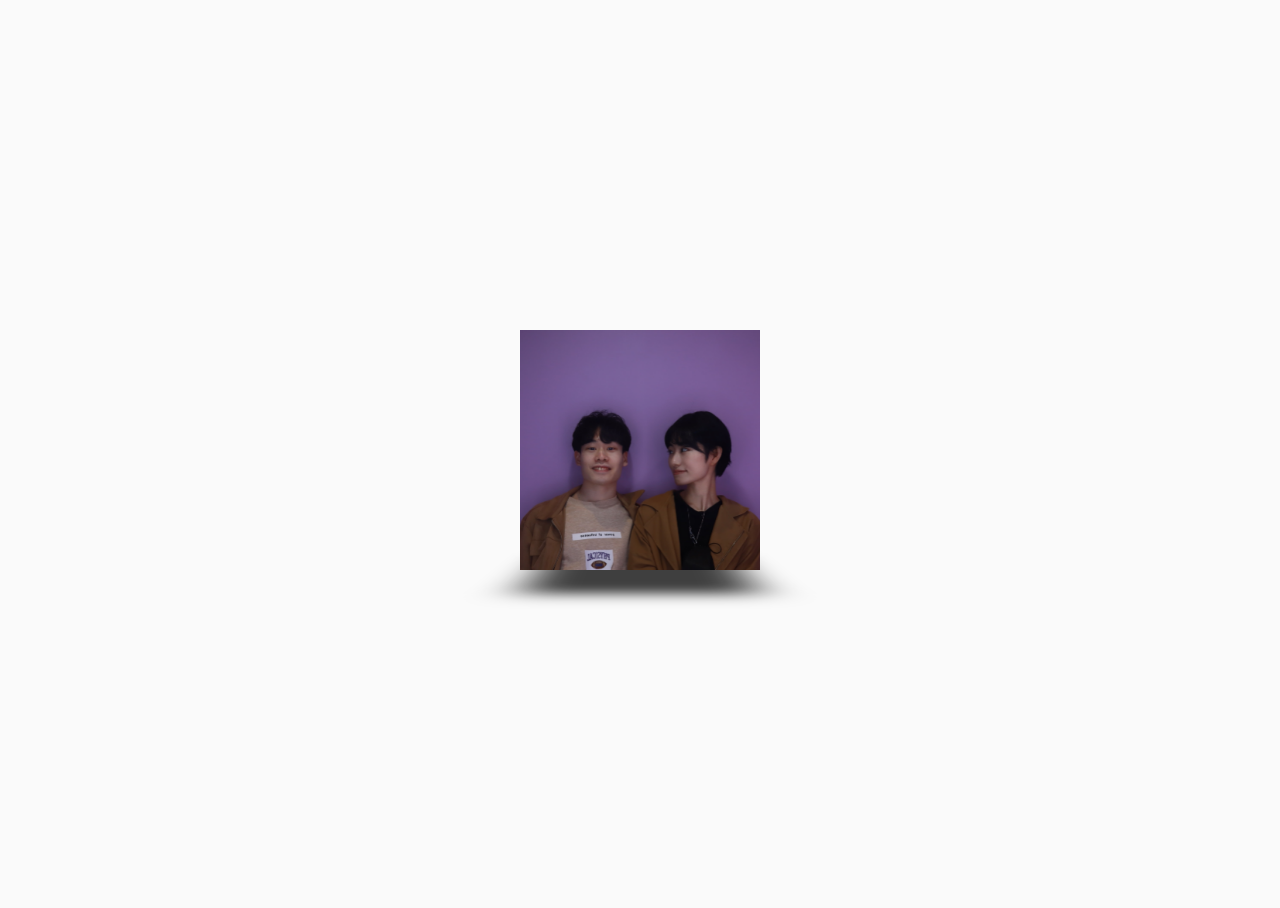
<file: Animated Cube Slider/index.html>
<!DOCTYPE html>
<html lang='en'>
<head>
    <meta charset="UTF-8">
    <title> Animated Cube Slider</title>
    <link rel="stylesheet"  href="style.css">
</head>

<body>
    <div class="slider">
        <div class="container">
            <div class="slide x"></div>
            <div class="slide y"></div>
            <div class="slide z"></div>
        </div>
        <div class="shadow"></div>
    </div>
</body>

</html>
</file>
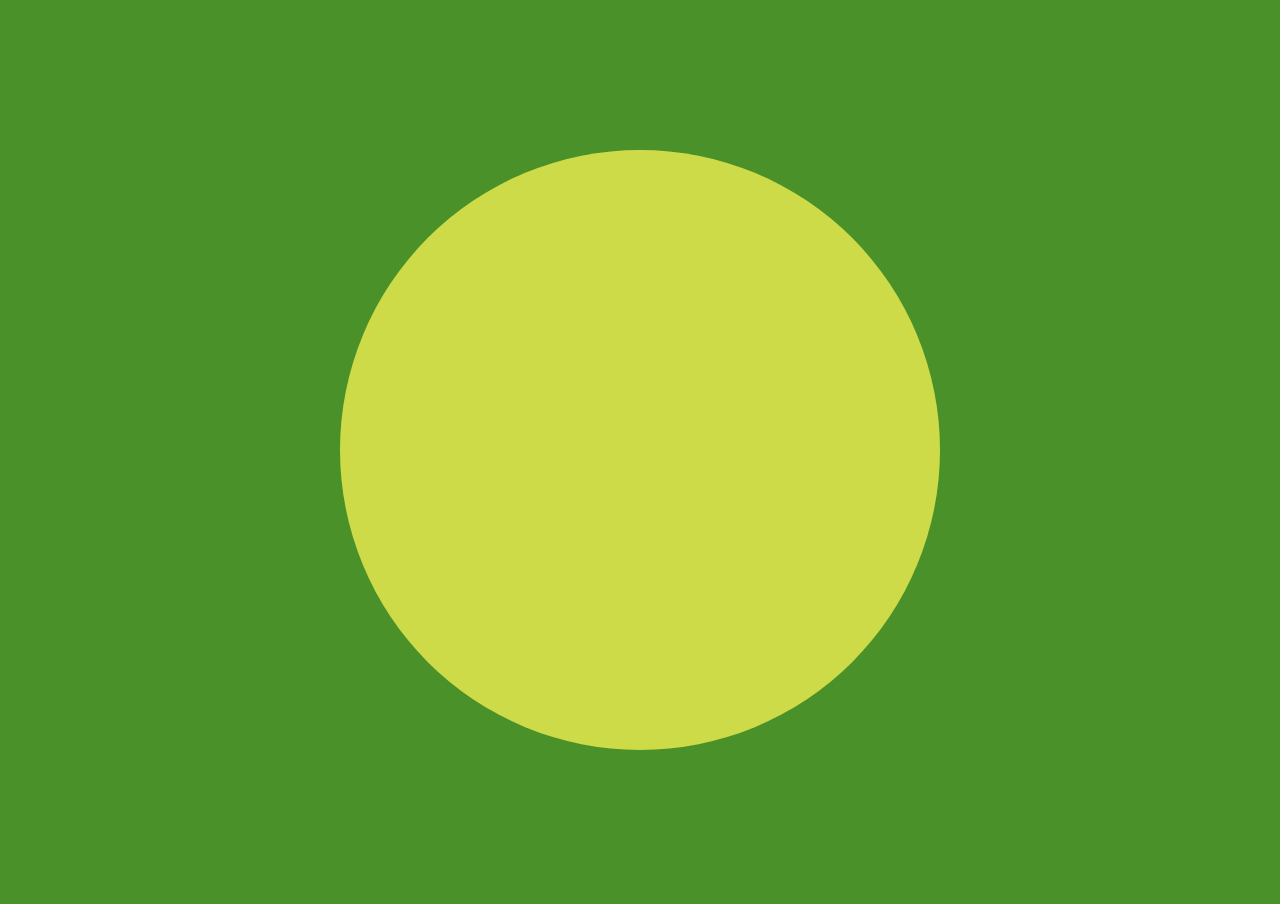
<file: IAD_01_MakeCircle/index.html>
<!DOCTYPE html>
<html lang="en">
    <head>
        <meta charset="UTF-8">
        <meta http-equiv="X-UA-Compatible"  content="IE=edge, chrome=1" />
        <meta name="viewport"   content="width=device-width, initial-scale=1,
        maximum-scale=1, user-scalable=0">
        <title> </title>
        <link rel="stylesheet"  href="style.css">

    </head>
    <body>
        <script type="module"   src="app.js"></script>
    </body>
</html>
</file>
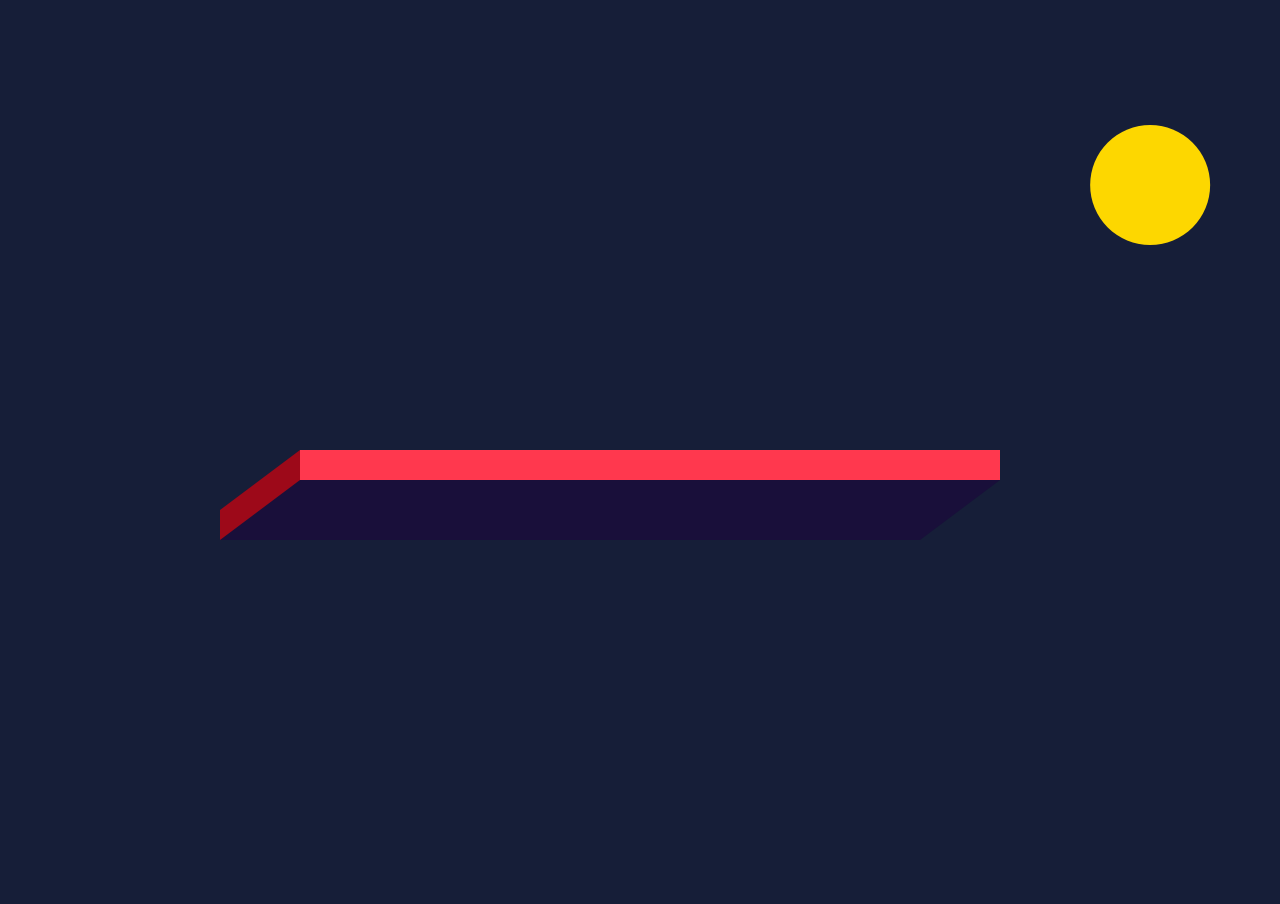
<file: IAD_02_BoundingBall/index.html>
<!DOCTYPE html>
<html lang="en">
    <head>
        <meta charset="UTF-8">
        <meta http-equiv="X-UA-Compatible"  content="IE=edge, chrome=1" />
        <meta name="viewport"   content="width=device-width, initial-scale=1,
        maximum-scale=1, user-scalable=0">
        <title> </title>
        <link rel="stylesheet" type="text/css" href="style.css">

    </head>
    <body>
        <script type="module"   src="app.js"></script>
    </body>
</html>
</file>
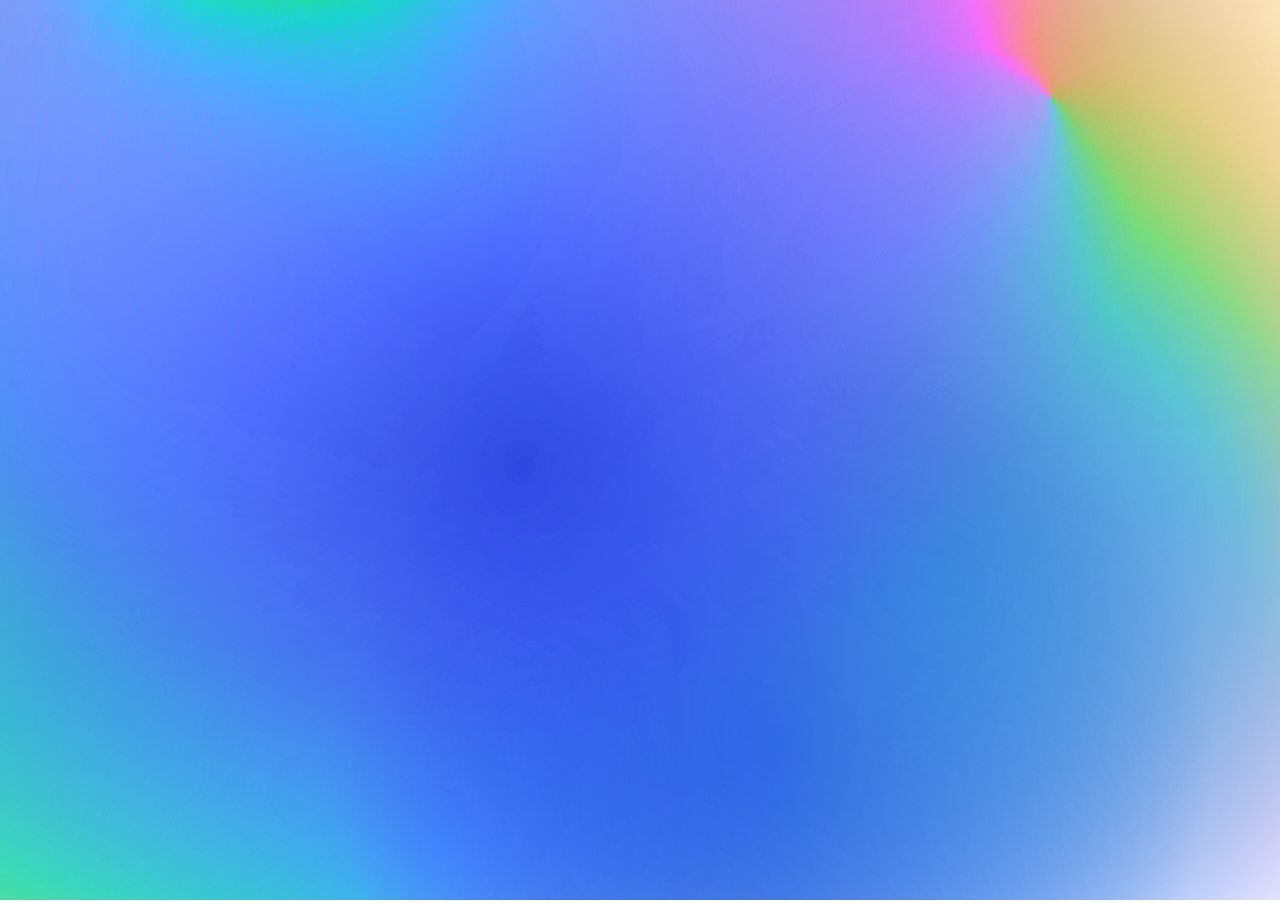
<file: IAD_04_gradation/index.html>
<!DOCTYPE html>
<html lang="en">
    <head>
        <meta charset="UTF-8">
        <meta http-equiv="X-UA-Compatible"  content="IE=edge, chrome=1" />
        <meta name="viewport"   content="width=device-width, initial-scale=1,
        maximum-scale=1, user-scalable=0">
        <title> </title>
        <link rel="stylesheet" href="style.css">

    </head>
    <body>
        <script type="module"   src="app.js"></script>
    </body>
</html>
</file>
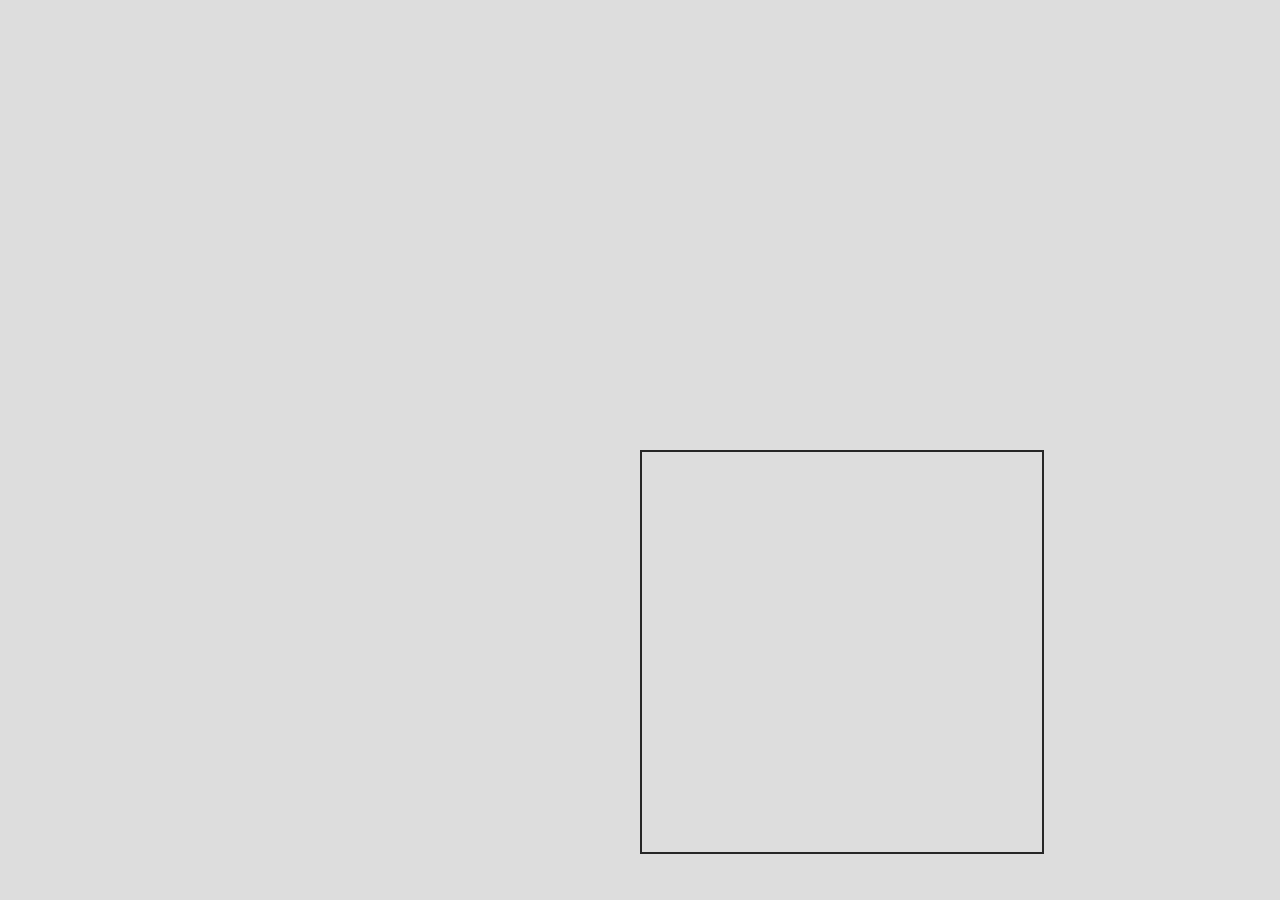
<file: Rotating_Cube_Animation/index.html>
<!DOCTYPE html>
<html lang='en'>
<head>
    <meta charset="UTF-8">
    <title> CSS3 3D Rotating Cube Animation</title>
    <link rel="stylesheet"  href="style.css">
</head>
<body>
    <div class="wrapper">
        <div class="box-area">
            <div class="box box-front"></div>
            <div class="box box-right"></div>
            <div class="box box-back"></div>
            <div class="box box-left"></div>
            <div class="box box-top"></div>
            <div class="box box-bottom"></div>
        </div>
    </div>
</body>
</html>
</file>
<file: Animated Cube Slider/style.css>
html, body {
	width: 100%;
	height: 100%;
	background: #fafafa;
	color: #fff;
	font-family: "Open Sans", sans-serif;
	font-size: 11px;
	}

.title {
  text-align: center;
  margin: 40px;
}

	.title h1, .title p {
	  margin: 0;
	}

.slider {
	position: absolute;
	top: 0;
	bottom: 0;
	right: 0;
	left: 0;
	width: 200px;
	height: 200px;
 	margin: auto;
	-webkit-perspective: 600px;
	        perspective: 600px;
}

	.slider * {
		-webkit-transition: all 1s cubic-bezier(0.5, -0.75, 0.2, 1.5);
		        transition: all 1s cubic-bezier(0.5, -0.75, 0.2, 1.5);
	}

	.container {
		width: inherit;
		height: inherit;
		-webkit-transform-style: preserve-3d;
		        transform-style: preserve-3d;
		-webkit-transform: rotateY(0deg) rotateX(0deg);
		        transform: rotateY(0deg) rotateX(0deg);
	}

		.slide, .slide:after, .slide:before {
			display: block;
			width: inherit;
			height: inherit;

			position: absolute;
			-webkit-transform-style: preserve-3d;
			        transform-style: preserve-3d;
			background-size: cover;
			background-position: center;
		}

		.slide.x {
		  -webkit-transform: rotateY(90deg);
		          transform: rotateY(90deg);
		} 

			.slide.x:after {
				content: '';
				background-image: url('img1.jpg');
				-webkit-transform: translateZ(100px) rotateZ(-90deg);
				        transform: translateZ(100px) rotateZ(-90deg);
			}

			.slide.x:before {
				content: '';
				background-image: url('img2.jpg');
				-webkit-transform: translateZ(-100px) rotateZ(-90deg);
				        transform: translateZ(-100px) rotateZ(-90deg);
			}

		.slide.y {
		  -webkit-transform: rotateX(90deg);
		          transform: rotateX(90deg);
		} 

			.slide.y:after {
				content: '';
				background-image: url('img3.jpg');
				-webkit-transform: translateZ(100px) scale(-1);
				        transform: translateZ(100px) scale(-1);
			}

			.slide.y:before {
				content: '';
				background-image: url('img4.jpg');
				-webkit-transform: translateZ(-100px);
				        transform: translateZ(-100px);
			}

		.slide.z {
		  -webkit-transform: rotateX(0);
		          transform: rotateX(0);
		} 

			.slide.z:after {
				content: '';
				background-image: url('img5.jpg');
				-webkit-transform: translateZ(100px);
				        transform: translateZ(100px);
			}

			.slide.z:before {
				content: '';
				background-image: url('img6.jpg');
				-webkit-transform: translateZ(-100px);
				        transform: translateZ(-100px);
			}


		.container {
			-webkit-animation: rotate 15s infinite cubic-bezier(1, -0.75, 0.5, 1.2);
			animation: rotate 15s infinite cubic-bezier(1, -0.75, 0.5, 1.2);
		}

		@-webkit-keyframes rotate {
			0%, 10% {-webkit-transform: rotateY(0deg) rotateX(0deg);transform: rotateY(0deg) rotateX(0deg);}
			15%, 20% {-webkit-transform: rotateY(180deg) rotateX(0deg);transform: rotateY(180deg) rotateX(0deg);}
			25%, 35% {-webkit-transform: rotateY(180deg) rotateX(270deg);transform: rotateY(180deg) rotateX(270deg);}
			40%, 50% {-webkit-transform: rotateY(180deg) rotateX(90deg);transform: rotateY(180deg) rotateX(90deg);}
			55%, 65% {-webkit-transform: rotateY(-90deg) rotateX(90deg);transform: rotateY(-90deg) rotateX(90deg);}
			70%, 80% {-webkit-transform: rotateY(90deg) rotateX(90deg);transform: rotateY(90deg) rotateX(90deg);}
			90%, 95% {-webkit-transform: rotateY(0deg) rotateX(90deg);transform: rotateY(0deg) rotateX(90deg);}
		}

		@keyframes rotate {
			0%, 10% {-webkit-transform: rotateY(0deg) rotateX(0deg);transform: rotateY(0deg) rotateX(0deg);}
			15%, 20% {-webkit-transform: rotateY(180deg) rotateX(0deg);transform: rotateY(180deg) rotateX(0deg);}
			25%, 35% {-webkit-transform: rotateY(180deg) rotateX(270deg);transform: rotateY(180deg) rotateX(270deg);}
			40%, 50% {-webkit-transform: rotateY(180deg) rotateX(90deg);transform: rotateY(180deg) rotateX(90deg);}
			55%, 65% {-webkit-transform: rotateY(-90deg) rotateX(90deg);transform: rotateY(-90deg) rotateX(90deg);}
			70%, 80% {-webkit-transform: rotateY(90deg) rotateX(90deg);transform: rotateY(90deg) rotateX(90deg);}
			90%, 95% {-webkit-transform: rotateY(0deg) rotateX(90deg);transform: rotateY(0deg) rotateX(90deg);}
		}


.shadow {
	display: block;
	width: 200px;
	height: 200px;
	background: rgba(0,0,0,0.75);
	position: absolute;
	top: 60%;
	-webkit-transform: rotateX(90deg);
	        transform: rotateX(90deg);
	z-index: -1;
	-webkit-filter: blur(20px);
	-webkit-filter: blur(20px);
	        filter: blur(20px);
	left: 0;
	right: 0;
	margin: auto;
	-webkit-animation: rotateShadow 15s infinite cubic-bezier(1, -0.75, 0.5, 1.2);
	animation: rotateShadow 15s infinite cubic-bezier(1, -0.75, 0.5, 1.2);
}

	@-webkit-keyframes rotateShadow {
		0%, 10% {-webkit-transform: rotateY(0deg) rotateX(90deg);}	
		15%, 20% {-webkit-transform: rotateY(180deg) rotateX(90deg);}
		20.1%, 20.9% {-webkit-transform: rotateY(180deg) rotateX(90deg) translatez(5px);}
		25%, 35% {-webkit-transform: rotateY(180deg) rotateX(90deg);}
		35.1%, 35.9% {-webkit-transform: rotateY(180deg) rotateX(90deg) translatez(-5px);}
		40%, 50% {-webkit-transform: rotateY(180deg) rotateX(90deg);}
		55%, 65% {-webkit-transform: rotateY(0deg) rotateX(90deg);}
		70%, 80% {-webkit-transform: rotateY(180deg) rotateX(90deg);}
		90%, 99% {-webkit-transform: rotateY(90deg) rotateX(90deg);}
		99.1%, 99.9% {-webkit-transform: rotateY(90deg) rotateX(90deg) translatez(-5px);}
	}

	.credit {
		position: fixed;
		bottom: 22px;
		left: 0; 
		right: 0;
		margin: auto;
		width: 200px;
		text-align: center;
	}

	.credit a {
		font-weight: 900;
		color: blue;
		text-decoration: none;
		-webkit-transition: all .15s linear;
		        transition: all .15s linear;
		background-size: 12px;
		padding-right: 20px !important;
		-filter: invert(1);
		-webkit-filter: invert(1);
		-moz--filter: invert(1);
	-o--filter: invert(1);

	}

	.credit a:hover {
		color: tomato;
	}

.small {
	font-size: smaller;
	opacity: .75;
}
</file>
<file: IAD_01_MakeCircle/style.css>
*{
    outline : 0;
    margin : 0;
    padding : 0;
}

html {
    width : 100%;
    height : 100%;
}

body {
    width : 100%;
    height : 100%;
    background-color: #499128;
}

canvas {
    width: 100%;
    height: 100%;
}
</file>
<file: IAD_02_BoundingBall/style.css>
*{
    user-select: none;
    -ms-user-select: none;
    outline : 0;
    margin : 0;
    padding : 0;
    -webkit-tap-highlight-color: rgba(0, 0, 0, 0);
}

html {
    width : 100%;
    height : 100%;
}

body {
    width : 100%;
    height : 100%;
    overflow : hidden;
    background-color: #161e38;
}

canvas {
    width: 100%;
    height: 100%;
}
</file>
<file: IAD_04_gradation/style.css>
*{
    outline : 0;
    margin : 0;
    padding : 0;
}

html {
    width : 100%;
    height : 100%;
}

body {
    width : 100%;
    height : 100%;
    background-color: #ffffff;
}

canvas {
    width: 100%;
    height: 100%;
}
</file>
<file: Rotating_Cube_Animation/style.css>
body{
    background: #ddd;
}
.wrapper{
    position: absolute;
    top: 50%;
    left: 50%;
    perspective: 1500px;
}
.box-area{
    position: relative;
    transform-style: preserve-3d;
    animation-name: rotate;
    animation-duration: 30s;
    animation-timing-function: linear;
    animation-iteration-count: infinite;
}
@keyframes rotate{
    0%{
        transform: rotate3d(0, 0, 0, 0);
    }
    100%{
        transform: rotate3d(0, 1, 0, 360deg);

    }
}
.box{
    position: absolute;
    width: 400px;
    height: 400px;
    border: 2px solid #262626;
}
</file>
